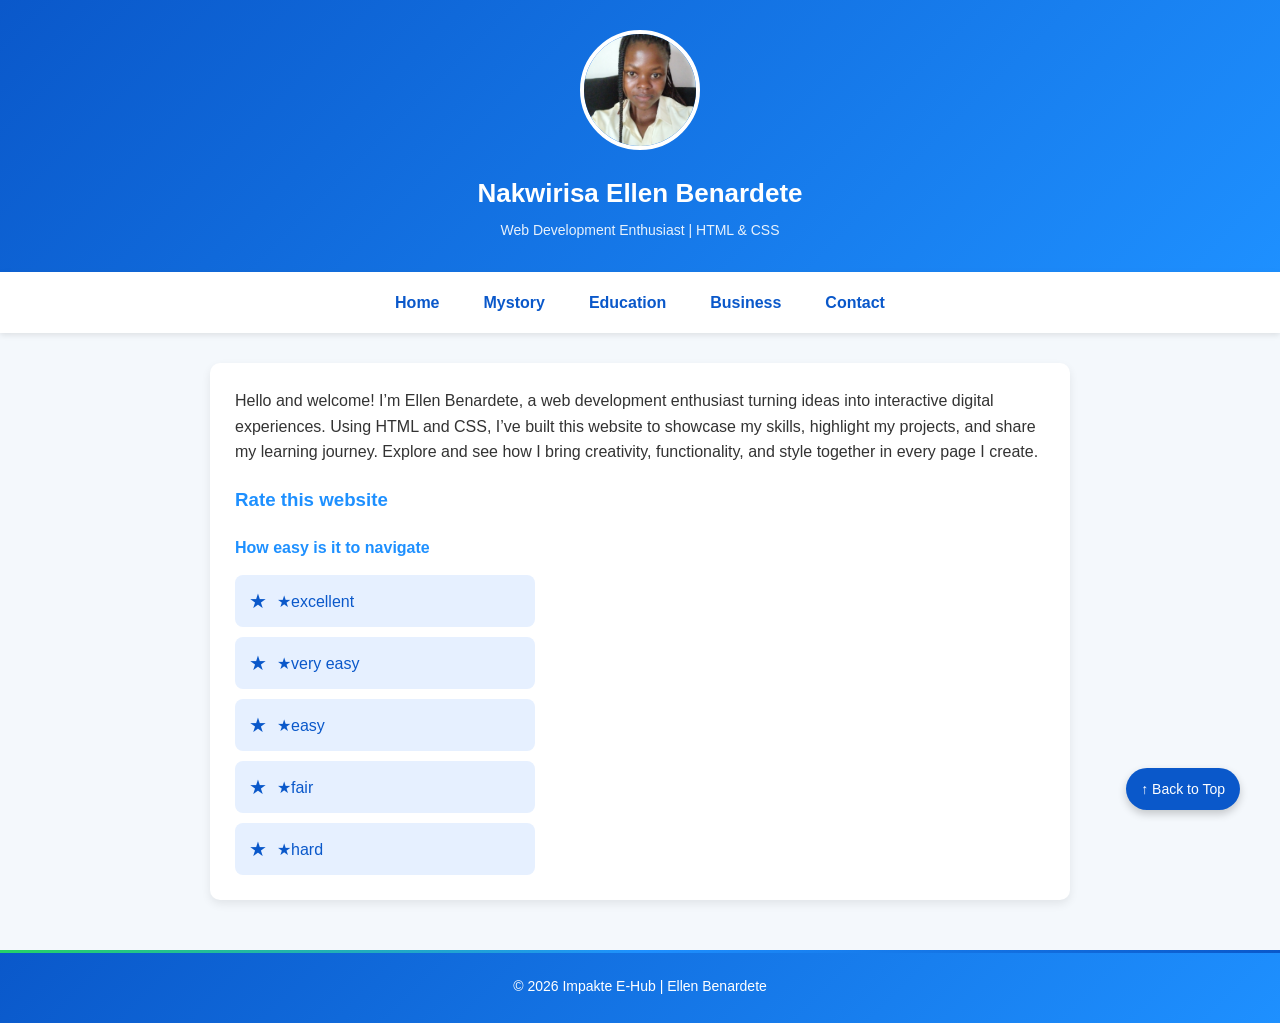
<file: index.html>
<!DOCTYPE html>
<html>
<head>
    <title>Ellen | Home</title>
    <link rel="stylesheet" href="style.css">
</head>
<body>

<header>
    <img src="img.jpg" alt="Ellen">
    <h1>Nakwirisa Ellen Benardete</h1>
    <p>Web Development Enthusiast | HTML & CSS</p>
</header>

<nav>
    <a href="index.html">Home</a>
    <a href="Mystory.html">Mystory</a>
    <a href="education.html">Education</a>
    <a href="business.html">Business</a>
    <a href="contact.html">Contact</a>
</nav>

<main>
<section>
    <p>
    Hello and welcome! I’m Ellen Benardete, a web development enthusiast turning ideas into interactive digital experiences.  
    Using HTML and CSS, I’ve built this website to showcase my skills, highlight my projects, and share my learning journey.  
    Explore and see how I bring creativity, functionality, and style together in every page I create.
</p>
    <h3>Rate this website</h3>
    <h4>How easy is it to navigate</h4>
    <div class="rating">
        <input type="radio" id="star5" name="rate">
        <label for="star5">★excellent</label>

        <input type="radio" id="star4" name="rate">
        <label for="star4">★very easy</label>

        <input type="radio" id="star3" name="rate">
        <label for="star3">★easy</label>

        <input type="radio" id="star2" name="rate">
        <label for="star2">★fair</label>

        <input type="radio" id="star1" name="rate">
        <label for="star1">★hard</label>
    </div>

</section>
</main>
<a href="#top" class="top-btn">↑ Back to Top</a>

<footer>
    &copy; 2026 Impakte E-Hub | Ellen Benardete
</footer>

</body>
</html>
</file>
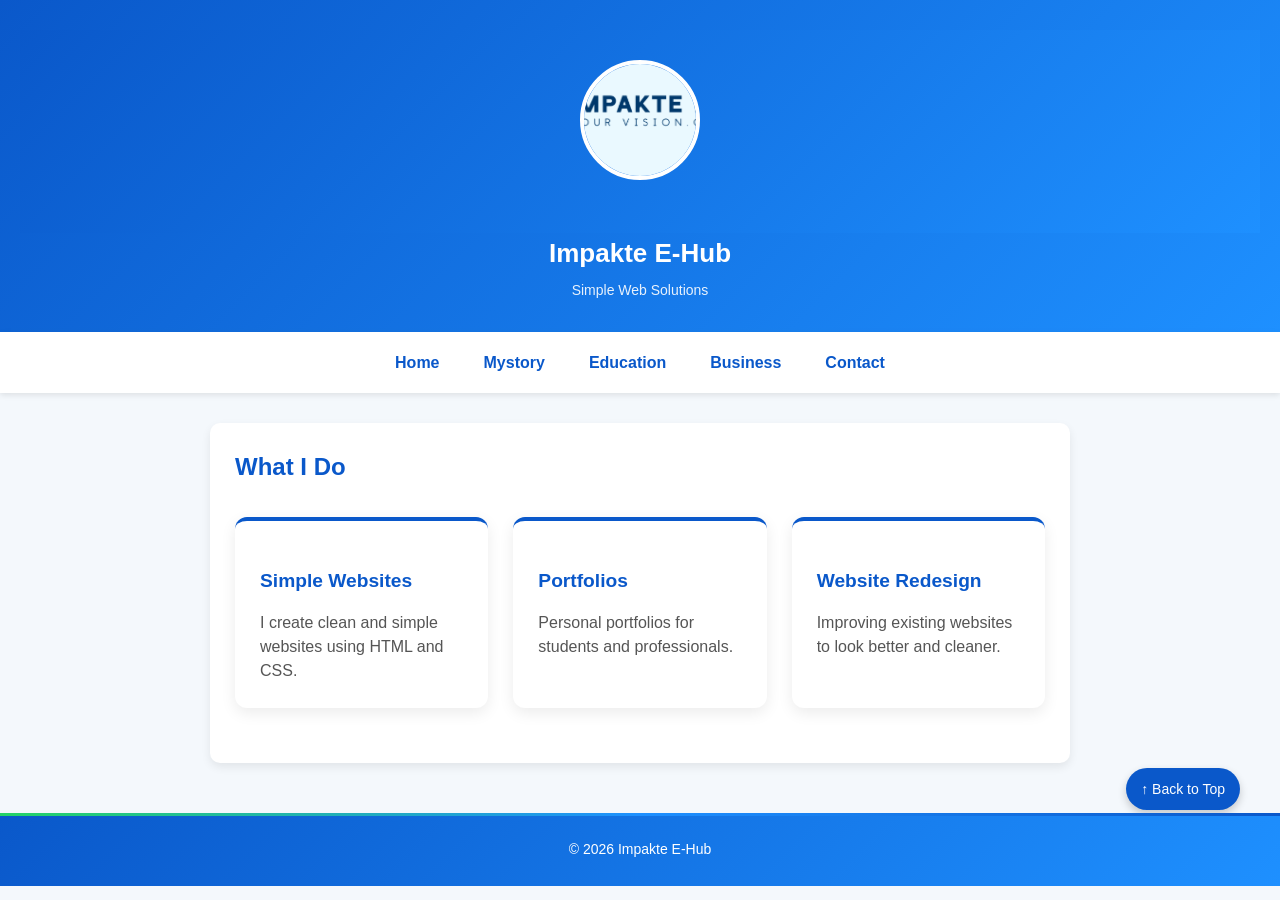
<file: business.html>
<!DOCTYPE html>
<html>
<head>
    <title>Business</title>
    <link rel="stylesheet" href="style.css">
</head>
<body>

<header>
    <header><img src="img2.jpg" alt="Ellen">
    </header>
    <h1>Impakte E-Hub</h1>
    <p>Simple Web Solutions</p>
</header>

<nav>
    <a href="index.html">Home</a>
    <a href="Mystory.html">Mystory</a>
    <a href="education.html">Education</a>
    <a href="business.html">Business</a>
    <a href="contact.html">Contact</a>
</nav>

<main>
<section>
    <h2>What I Do</h2>

    <div class="services">
        <div class="card">
            <h3>Simple Websites</h3>
            <p>I create clean and simple websites using HTML and CSS.</p>
        </div>

        <div class="card">
            <h3>Portfolios</h3>
            <p>Personal portfolios for students and professionals.</p>
        </div>

        <div class="card">
            <h3>Website Redesign</h3>
            <p>Improving existing websites to look better and cleaner.</p>
        </div>
    </div>
</section>
</main>
<a href="#top" class="top-btn">↑ Back to Top</a>

<footer>
    &copy; 2026 Impakte E-Hub
</footer>

</body>
</html>
</file>
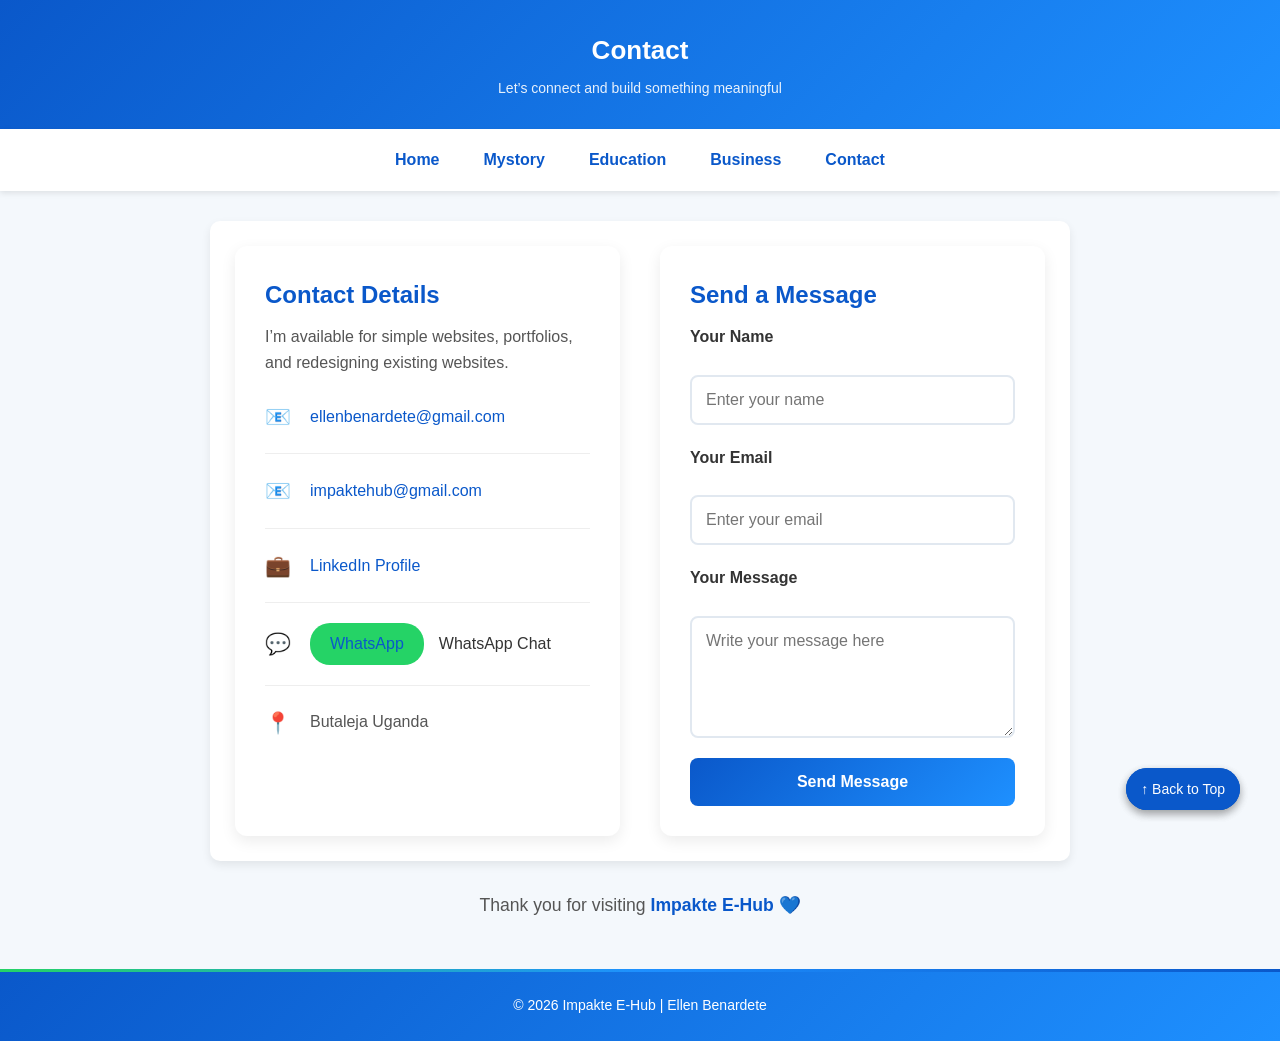
<file: contact.html>
<!DOCTYPE html>
<html lang="en">
<head>
    <meta charset="UTF-8">
    <title>Contact | Impakte E-Hub</title>
    <link rel="stylesheet" href="style.css">
</head>
<body>

<a id="top"></a>

<header>
    <h1>Contact</h1>
    <p>Let’s connect and build something meaningful</p>
</header>

<nav>
    <a href="index.html">Home</a>
    <a href="Mystory.html">Mystory</a>
    <a href="education.html">Education</a>
    <a href="business.html">Business</a>
    <a href="contact.html">Contact</a>
</nav>

<main>

<section class="contact-layout">

    <!-- LEFT COLUMN -->
    <div class="contact-details">
        <h2>Contact Details</h2>
        <p class="contact-intro">
            I’m available for simple websites, portfolios, and redesigning existing websites.
        </p>

        <ul class="contact-list">
            <li>
                <span>📧</span>
                <a href="mailto:ellenbenardete@gmail.com">ellenbenardete@gmail.com</a>
            </li>

            <li>
                <span>📧</span>
                <a href="mailto:impaktehub@gmail.com">impaktehub@gmail.com</a>
            </li>

            <li>
                <span>💼</span>
                <a href="https://www.linkedin.com/in/ellen-benardete" target="_blank">
                    LinkedIn Profile
                </a>
            </li>

            <li>
                <span>💬</span>
                <a href="https://wa.me/256770122969" class="whatsapp-btn">WhatsApp</a>
                    WhatsApp Chat
                </a>
            </li>

            <li>
                <span>📍</span>
                <span>Butaleja Uganda</span>
            </li>
        </ul>
    </div>

    <!-- RIGHT COLUMN -->
    <div class="contact-action">
        <h2>Send a Message</h2>

        <form class="contact-form">
            <label>Your Name</label>
            <input type="text" placeholder="Enter your name" required>

            <label>Your Email</label>
            <input type="email" placeholder="Enter your email" required>

            <label>Your Message</label>
            <textarea rows="5" placeholder="Write your message here" required></textarea>

            <button type="submit">Send Message</button>
        </form>
    </div>

</section>

<p class="contact-footer">
    Thank you for visiting <strong>Impakte E-Hub</strong> 💙
</p>

<a href="#top" class="top-btn">↑ Back to Top</a>

</main>
<a href="#top" class="top-btn">↑ Back to Top</a>

<footer>
    &copy; 2026 Impakte E-Hub | Ellen Benardete
</footer>

</body>
</html>
</file>
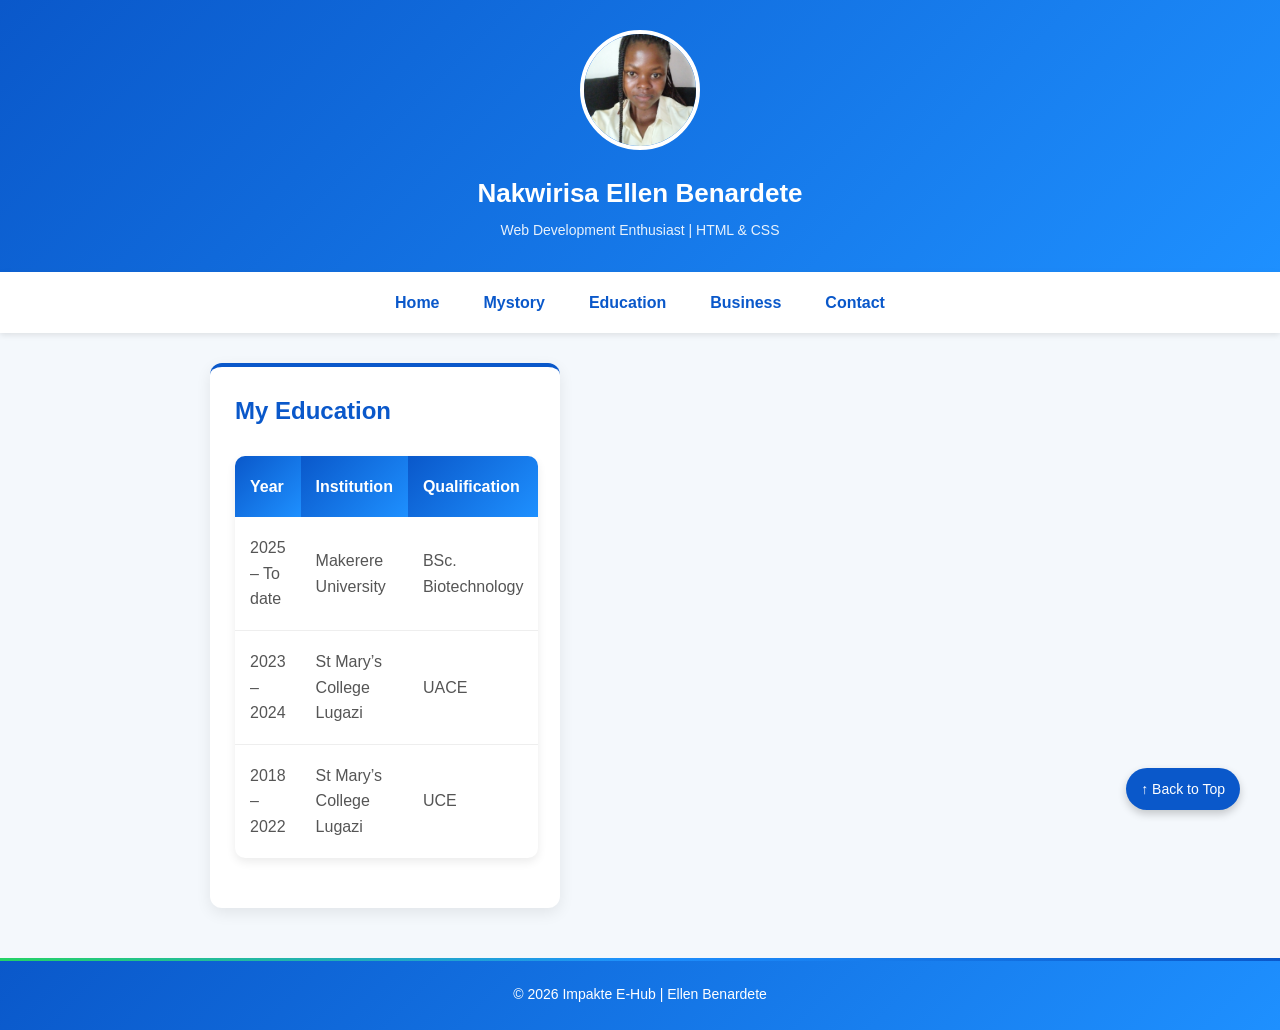
<file: education.html>
<!DOCTYPE html>
<html>
<head>
    <title>Education | Impakte E-Hub</title>
    <link rel="stylesheet" href="style.css">
</head>
<body>

<header>
    <img src="img.jpg" alt="Ellen">
    <h1>Nakwirisa Ellen Benardete</h1>
    <p>Web Development Enthusiast | HTML & CSS</p>
</header>

<nav>
    <a href="index.html">Home</a>
    <a href="Mystory.html">Mystory</a>
    <a href="education.html">Education</a>
    <a href="business.html">Business</a>
    <a href="contact.html">Contact</a>
</nav>

<main>
    <section class="card">
        <h2>My Education</h2>

        <table>
            <tr>
                <th>Year</th>
                <th>Institution</th>
                <th>Qualification</th>
            </tr>
            <tr>
                <td>2025 – To date</td>
                <td>Makerere University</td>
                <td>BSc. Biotechnology</td>
            </tr>
            <tr>
                <td>2023 – 2024</td>
                <td>St Mary’s College Lugazi</td>
                <td>UACE</td>
            </tr>
            <tr>
                <td>2018 – 2022</td>
                <td>St Mary’s College Lugazi</td>
                <td>UCE</td>
            </tr>
        </table>
    </section>
</main>

<a href="#top" class="top-btn">↑ Back to Top</a>

<footer>
    &copy; 2026 Impakte E-Hub | Ellen Benardete
</footer>

</body>
</html>
</file>
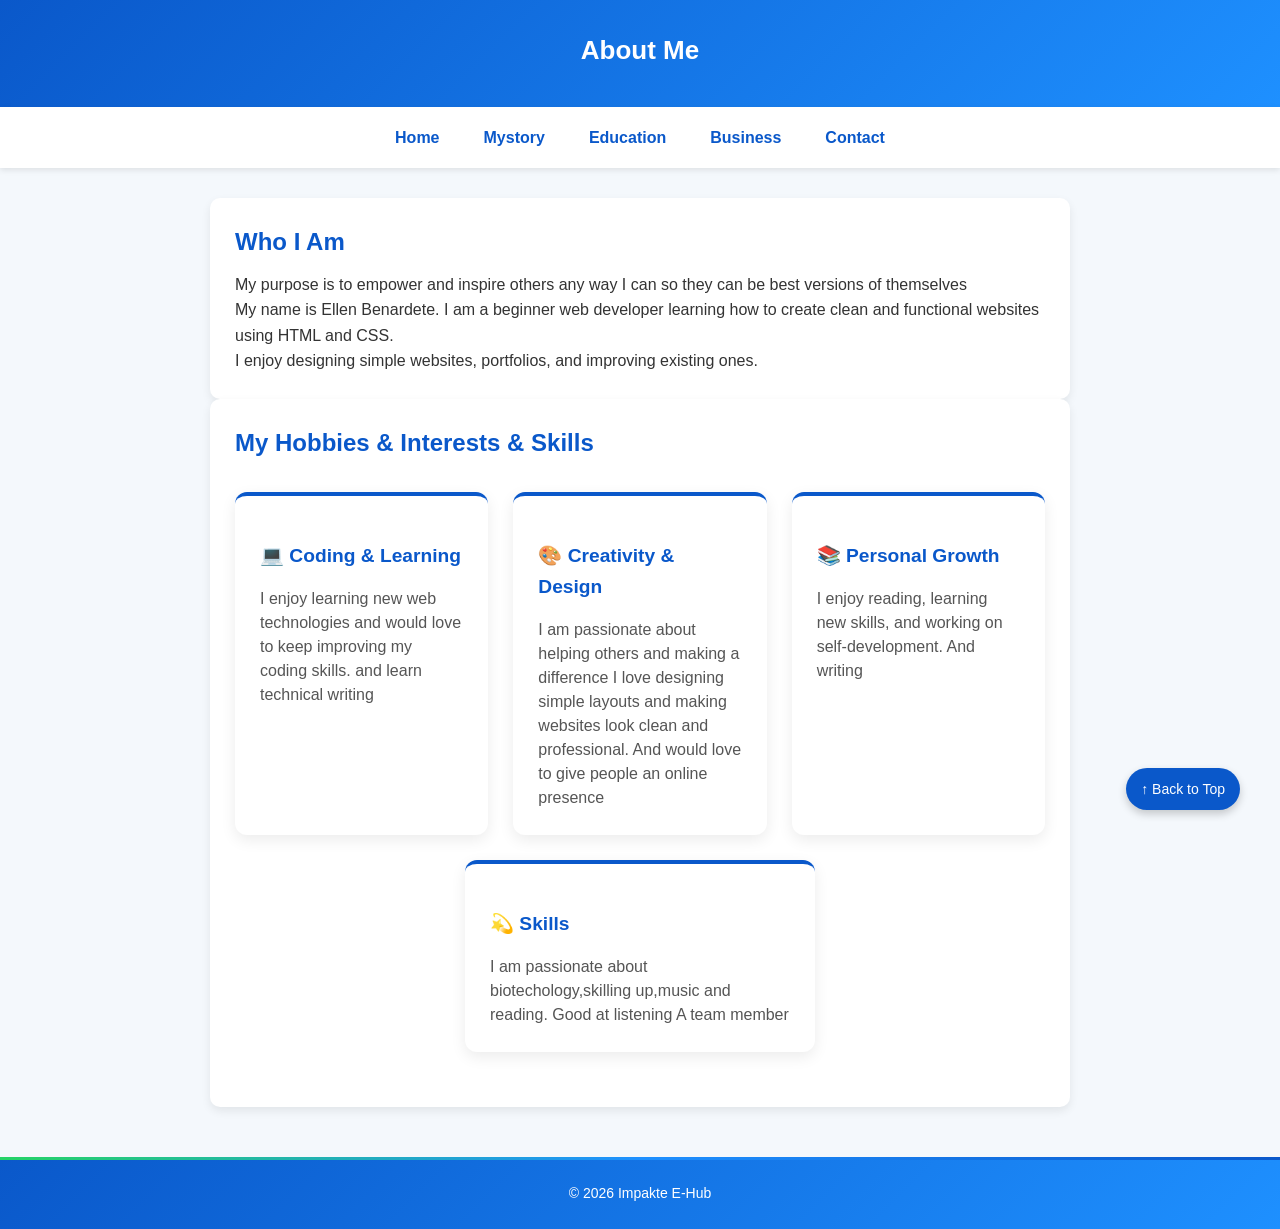
<file: Mystory.html>
<!DOCTYPE html>
<html>
<head>
    <title>About Me</title>
    <link rel="stylesheet" href="style.css">
</head>
<body>

<header>
    <h1>About Me</h1>
</header>

<nav>
    <a href="index.html">Home</a>
    <a href="Mystory.html">Mystory</a>
    <a href="education.html">Education</a>
    <a href="business.html">Business</a>
    <a href="contact.html">Contact</a>
</nav>

<main>
<section>
    <h2>Who I Am</h2>
    <P> My purpose is to empower and inspire others any
        way I can so they can be best versions of themselves
    </P>
    <p>
        My name is Ellen Benardete. I am a beginner web developer
        learning how to create clean and functional websites using HTML and CSS.
    </p>

    <p>
        I enjoy designing simple websites, portfolios, and improving existing ones.
    </p>
</section>
<section>
    <h2>My Hobbies & Interests & Skills</h2>

    <div class="flex">
        <div class="card">
            <h3>💻 Coding & Learning</h3>
            <p>
                I enjoy learning new web technologies and would love to keep improving my coding skills.
                and learn technical writing
            </p>
        </div>

        <div class="card">
            <h3>🎨 Creativity & Design</h3>
            <p>
                I am passionate about helping others and making a difference 
                I love designing simple layouts and making websites look clean and professional.
                And would love to give people an online presence
            </p>
        </div>

        <div class="card">
            <h3>📚 Personal Growth</h3>
            <p>
                I enjoy reading, learning new skills, and working on self-development.
                And writing
            </p>
        </div>
        <div class="card">
            <h3>💫 Skills</h3>
            <p>
                I am passionate about biotechology,skilling up,music and reading.
                Good at listening
                A team member
            </p>
        </div>
    </div>
</section>
</main>
<a href="#top" class="top-btn">↑ Back to Top</a>

<footer>
    &copy; 2026 Impakte E-Hub
</footer>

</body>
</html>
</file>
<file: style.css>
/* Reset */
* {
    margin: 0;
    padding: 0;
    box-sizing: border-box;
    font-family: Arial, Helvetica, sans-serif;
}

/* Body */
body {
    background-color: #f4f8fc;
    color: #333;
    line-height: 1.6;
}

/* Header */
header {
    background: linear-gradient(135deg, #0a58ca, #1e90ff);
    color: white;
    text-align: center;
    padding: 30px 20px;
}

header img {
    width: 120px;
    height: 120px;
    border-radius: 50%;
    border: 4px solid white;
    object-fit: cover;
    margin-bottom: 15px;
}

header h1 {
    font-size: 26px;
    margin-bottom: 5px;
}

header p {
    font-size: 14px;
    opacity: 0.9;
}

/* Navigation */
nav {
    background-color: #ffffff;
    display: flex;
    justify-content: center;
    gap: 20px;
    padding: 12px;
    box-shadow: 0 2px 6px rgba(0,0,0,0.1);
}

nav a {
    text-decoration: none;
    color: #0a58ca;
    font-weight: bold;
    padding: 6px 12px;
    border-radius: 5px;
    transition: background 0.3s;
}

nav a:hover {
    background-color: #e6f0ff;
}

/* Main content */
main {
    max-width: 900px;
    margin: 30px auto;
    padding: 0 20px;
}

section {
    background-color: white;
    padding: 25px;
    border-radius: 10px;
    box-shadow: 0 4px 10px rgba(0,0,0,0.08);
}

section h2 {
    color: #0a58ca;
    margin-bottom: 10px;
}

section h3, section h4 {
    margin-top: 20px;
    color: #1e90ff;
}

/* --------- Fixed Rating --------- */
.rating {
    margin-top: 15px;
    display: flex;
    flex-direction: column;
    gap: 10px;
    max-width: 300px;
}

/* Hide radio buttons */
.rating input {
    display: none;
}

/* Rating labels */
.rating label {
    display: flex;
    align-items: center;
    gap: 10px;
    cursor: pointer;
    padding: 10px 14px;
    border-radius: 8px;
    background-color: #e6f0ff;
    color: #0a58ca;
    font-weight: 500;
    transition: all 0.3s ease;
}

/* Star icon before each label */
.rating label::before {
    content: "★";
    font-size: 20px;
    color: #0a58ca;
}

/* Hover effect */
.rating label:hover {
    background-color: #cfe2ff;
}

/* Selected rating */
.rating input:checked + label {
    background-color: #0a58ca;
    color: white;
}

.rating input:checked + label::before {
    color: #ffd700;
}

/* Back to top button */
.top-btn {
    display: inline-block;
    margin: 20px;
    text-decoration: none;
    background-color: #0a58ca;
    color: white;
    padding: 10px 15px;
    border-radius: 50px;
    font-size: 14px;
    position: fixed;
    right: 20px;
    bottom: 70px;
    box-shadow: 0 4px 8px rgba(0,0,0,0.2);
}

.top-btn:hover {
    background-color: #1e90ff;
}

/* Footer */
footer {
    background-color: #0a58ca;
    color: white;
    text-align: center;
    padding: 15px;
    margin-top: 40px;
    font-size: 14px;

    width: 100%;
    clear: both;
    position: static;
}/* ========== ADD THESE STYLES TO YOUR EXISTING style.css ========== */

/* Flex Container for Cards */
.flex {
    display: flex;
    flex-wrap: wrap;
    gap: 25px;
    margin: 30px 0;
    justify-content: center;
}

/* Services Container */
.services {
    display: flex;
    flex-wrap: wrap;
    gap: 25px;
    margin: 30px 0;
    justify-content: center;
}

/* Card Styling */
.card {
    flex: 1;
    min-width: 250px;
    max-width: 350px;
    background: white;
    padding: 25px;
    border-radius: 12px;
    box-shadow: 0 5px 15px rgba(0, 0, 0, 0.08);
    border-top: 4px solid #0a58ca;
    transition: all 0.3s ease;
}

.card:hover {
    transform: translateY(-5px);
    box-shadow: 0 10px 25px rgba(0, 0, 0, 0.15);
    border-top-color: #1e90ff;
}

.card h3 {
    color: #0a58ca;
    margin-bottom: 15px;
    font-size: 1.2em;
}

.card p {
    color: #555;
    line-height: 1.5;
}

/* Table Styling */
table {
    width: 100%;
    border-collapse: collapse;
    margin: 25px 0;
    background: white;
    border-radius: 10px;
    overflow: hidden;
    box-shadow: 0 4px 10px rgba(0, 0, 0, 0.08);
}

table th {
    background: linear-gradient(135deg, #0a58ca, #1e90ff);
    color: white;
    padding: 18px 15px;
    text-align: left;
    font-weight: 600;
}

table td {
    padding: 18px 15px;
    border-bottom: 1px solid #eee;
    color: #555;
}

table tr:hover {
    background-color: #f0f7ff;
}

table tr:last-child td {
    border-bottom: none;
}

/* Contact Page Styles */
.contact-layout {
    display: grid;
    grid-template-columns: 1fr 1fr;
    gap: 40px;
    margin: 30px 0;
}

@media (max-width: 768px) {
    .contact-layout {
        grid-template-columns: 1fr;
    }
}

.contact-details {
    background: white;
    padding: 30px;
    border-radius: 12px;
    box-shadow: 0 5px 15px rgba(0, 0, 0, 0.08);
}

.contact-intro {
    color: #555;
    margin-bottom: 25px;
    line-height: 1.6;
}

.contact-list {
    list-style: none;
}

.contact-list li {
    display: flex;
    align-items: center;
    gap: 15px;
    margin-bottom: 20px;
    padding-bottom: 20px;
    border-bottom: 1px solid #eee;
}

.contact-list li:last-child {
    border-bottom: none;
    margin-bottom: 0;
    padding-bottom: 0;
}

.contact-list span:first-child {
    font-size: 1.3em;
    color: #0a58ca;
    width: 30px;
}

.contact-list a {
    color: #0a58ca;
    text-decoration: none;
    font-weight: 500;
    transition: color 0.3s;
}

.contact-list a:hover {
    color: #1e90ff;
    text-decoration: underline;
}

.contact-list span:last-child {
    color: #555;
}

/* Contact Form */
.contact-action {
    background: white;
    padding: 30px;
    border-radius: 12px;
    box-shadow: 0 5px 15px rgba(0, 0, 0, 0.08);
}

.contact-form {
    display: flex;
    flex-direction: column;
    gap: 20px;
}

.contact-form label {
    color: #333;
    font-weight: 600;
    margin-bottom: 5px;
    display: block;
}

.contact-form input,
.contact-form textarea {
    width: 100%;
    padding: 14px;
    border: 2px solid #e1e8f0;
    border-radius: 8px;
    font-size: 1em;
    transition: border 0.3s;
}

.contact-form input:focus,
.contact-form textarea:focus {
    outline: none;
    border-color: #0a58ca;
    box-shadow: 0 0 0 3px rgba(10, 88, 202, 0.1);
}

.contact-form button {
    background: linear-gradient(135deg, #0a58ca, #1e90ff);
    color: white;
    border: none;
    padding: 15px 25px;
    border-radius: 8px;
    font-size: 1em;
    font-weight: 600;
    cursor: pointer;
    transition: all 0.3s;
}

.contact-form button:hover {
    background: linear-gradient(135deg, #0947a8, #1a7bff);
    transform: translateY(-2px);
    box-shadow: 0 5px 15px rgba(10, 88, 202, 0.2);
}

.contact-footer {
    text-align: center;
    margin: 30px 0;
    color: #555;
    font-size: 1.1em;
}

.contact-footer strong {
    color: #0a58ca;
}

/* WhatsApp Button Special Styling */
.whatsapp-btn {
    background: #25D366;
    color: white;
    padding: 8px 20px;
    border-radius: 20px;
    text-decoration: none;
    font-weight: 600;
    display: inline-block;
    transition: all 0.3s;
}

.whatsapp-btn:hover {
    background: #128C7E;
    transform: translateY(-2px);
    box-shadow: 0 4px 12px rgba(37, 211, 102, 0.3);
    text-decoration: none;
}

/* Responsive Design */
@media (max-width: 768px) {
    .flex, .services {
        flex-direction: column;
        align-items: center;
    }
    
    .card {
        width: 100%;
        max-width: 100%;
    }
    
    table {
        display: block;
        overflow-x: auto;
    }
    
    header img {
        width: 100px;
        height: 100px;
    }
    
    header h1 {
        font-size: 22px;
    }
    
    .top-btn {
        right: 15px;
        bottom: 15px;
        padding: 8px 12px;
        font-size: 12px;
    }
}

/* Animation for page elements */
section {
    animation: fadeIn 0.5s ease-out;
}

@keyframes fadeIn {
    from {
        opacity: 0;
        transform: translateY(20px);
    }
    to {
        opacity: 1;
        transform: translateY(0);
    }
}

/* Enhanced footer */
footer {
    background: linear-gradient(135deg, #0a58ca, #1e90ff);
    color: white;
    text-align: center;
    padding: 25px 20px;
    margin-top: 50px;
    font-size: 14px;
    position: relative;
}

footer::before {
    content: '';
    position: absolute;
    top: 0;
    left: 0;
    right: 0;
    height: 3px;
    background: linear-gradient(90deg, #25D366, #1e90ff, #0a58ca);
}
</file>
